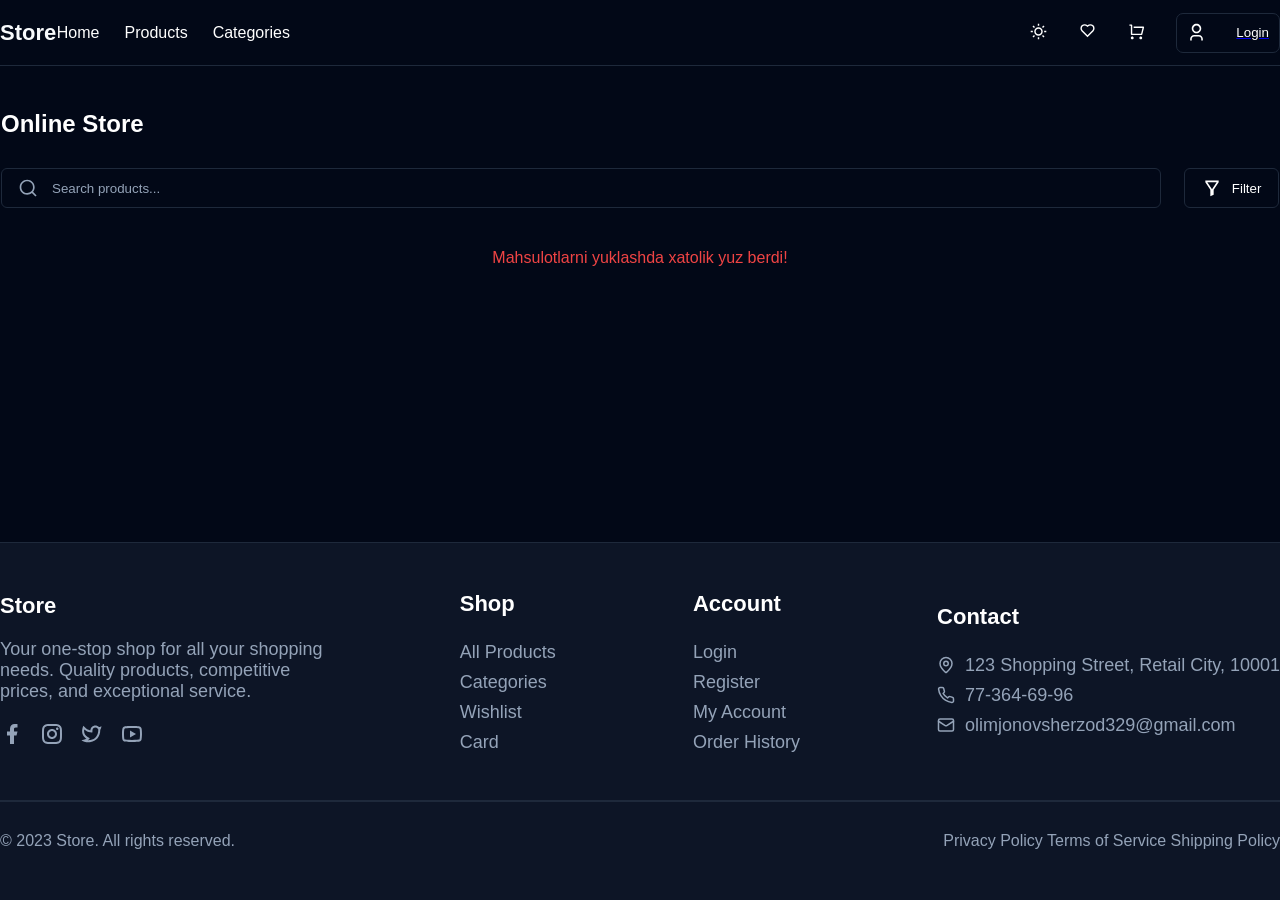
<file: index.html>
<!DOCTYPE html>
<html lang="en">

<head>
    <meta charset="UTF-8">
    <meta name="viewport" content="width=device-width, initial-scale=1.0">
    <title>Ecommerce Store</title>
    <link rel="stylesheet" href="./css/style.css">
</head>

<body>
    <nav class="navbar container ">
        <div class="nav container">
            <div class="left-nav">
                <a href="./index.html" class="nav-logo">Store</a>

                <ul class="nav-menu">
                    <li class="nav-item"><a href="./index.html" class="nav-link">Home</a></li>
                    <li class="nav-item"><a href="./index.html" class="nav-link">Products</a></li>
                    <li class="nav-item"><a href="" class="nav-link">Categories</a></li>
                </ul>
            </div>

            <div class="right-nav">
                <button class="sun-btn"><svg xmlns="http://www.w3.org/2000/svg" width="17" height="17   "
                        viewBox="0 0 24 24" fill="#fff">
                        <path
                            d="M12 18C8.68629 18 6 15.3137 6 12C6 8.68629 8.68629 6 12 6C15.3137 6 18 8.68629 18 12C18 15.3137 15.3137 18 12 18ZM12 16C14.2091 16 16 14.2091 16 12C16 9.79086 14.2091 8 12 8C9.79086 8 8 9.79086 8 12C8 14.2091 9.79086 16 12 16ZM11 1H13V4H11V1ZM11 20H13V23H11V20ZM3.51472 4.92893L4.92893 3.51472L7.05025 5.63604L5.63604 7.05025L3.51472 4.92893ZM16.9497 18.364L18.364 16.9497L20.4853 19.0711L19.0711 20.4853L16.9497 18.364ZM19.0711 3.51472L20.4853 4.92893L18.364 7.05025L16.9497 5.63604L19.0711 3.51472ZM5.63604 16.9497L7.05025 18.364L4.92893 20.4853L3.51472 19.0711L5.63604 16.9497ZM23 11V13H20V11H23ZM4 11V13H1V11H4Z">
                        </path>
                    </svg>
                </button>

                <a href="./pages/likePage.html">

                    <button class="like-btn-nav">
                        <svg  xmlns="http://www.w3.org/2000/svg" width="17"  viewBox="0 0 24 24" fill="#fff">
                            <path
                                d="M12.001 4.52853C14.35 2.42 17.98 2.49 20.2426 4.75736C22.5053 7.02472 22.583 10.637 20.4786 12.993L11.9999 21.485L3.52138 12.993C1.41705 10.637 1.49571 7.01901 3.75736 4.75736C6.02157 2.49315 9.64519 2.41687 12.001 4.52853ZM18.827 6.1701C17.3279 4.66794 14.9076 4.60701 13.337 6.01687L12.0019 7.21524L10.6661 6.01781C9.09098 4.60597 6.67506 4.66808 5.17157 6.17157C3.68183 7.66131 3.60704 10.0473 4.97993 11.6232L11.9999 18.6543L19.0201 11.6232C20.3935 10.0467 20.319 7.66525 18.827 6.1701Z">
                            </path>
                        </svg>
                    </button>

                </a>

                <button class="shopping-btn"><svg xmlns="http://www.w3.org/2000/svg" width="17" 
                        viewBox="0 0 24 24" fill="#fff">
                        <path
                            d="M4.00488 16V4H2.00488V2H5.00488C5.55717 2 6.00488 2.44772 6.00488 3V15H18.4433L20.4433 7H8.00488V5H21.7241C22.2764 5 22.7241 5.44772 22.7241 6C22.7241 6.08176 22.7141 6.16322 22.6942 6.24254L20.1942 16.2425C20.083 16.6877 19.683 17 19.2241 17H5.00488C4.4526 17 4.00488 16.5523 4.00488 16ZM6.00488 23C4.90031 23 4.00488 22.1046 4.00488 21C4.00488 19.8954 4.90031 19 6.00488 19C7.10945 19 8.00488 19.8954 8.00488 21C8.00488 22.1046 7.10945 23 6.00488 23ZM18.0049 23C16.9003 23 16.0049 22.1046 16.0049 21C16.0049 19.8954 16.9003 19 18.0049 19C19.1095 19 20.0049 19.8954 20.0049 21C20.0049 22.1046 19.1095 23 18.0049 23Z">
                        </path>
                    </svg>
                </button>

                <a href="../pages/login.html">
                    <button class="login-btn"><svg xmlns="http://www.w3.org/2000/svg" width="19" viewBox="0 0 24 24"
                            fill="#fff">
                            <path
                                d="M20 22H18V20C18 18.3431 16.6569 17 15 17H9C7.34315 17 6 18.3431 6 20V22H4V20C4 17.2386 6.23858 15 9 15H15C17.7614 15 20 17.2386 20 20V22ZM12 13C8.68629 13 6 10.3137 6 7C6 3.68629 8.68629 1 12 1C15.3137 1 18 3.68629 18 7C18 10.3137 15.3137 13 12 13ZM12 11C14.2091 11 16 9.20914 16 7C16 4.79086 14.2091 3 12 3C9.79086 3 8 4.79086 8 7C8 9.20914 9.79086 11 12 11Z">
                            </path>
                        </svg>
                        <p class="login-p">Login</p>
                    </button>
                </a>

            </div>

        </div>

    </nav>
    <hr class="chiziq">

    <section class="hero-section container">

        <h1>Online Store</h1>

        <div class="search-div">

            <div class="search-box container">
                <input type="text" placeholder="Search products..." />

                <svg xmlns="http://www.w3.org/2000/svg" width="20" height="20" viewBox="0 0 24 24" fill="currentColor">
                    <path
                        d="M18.031 16.6168L22.3137 20.8995L20.8995 22.3137L16.6168 18.031C15.0769 19.263 13.124 20 11 20C6.032 20 2 15.968 2 11C2 6.032 6.032 2 11 2C15.968 2 20 6.032 20 11C20 13.124 19.263 15.0769 18.031 16.6168ZM16.0247 15.8748C17.2475 14.6146 18 12.8956 18 11C18 7.1325 14.8675 4 11 4C7.1325 4 4 7.1325 4 11C4 14.8675 7.1325 18 11 18C12.8956 18 14.6146 17.2475 15.8748 16.0247L16.0247 15.8748Z">
                    </path>
                </svg>
            </div>


            <button class="filter-btn">
                <svg xmlns="http://www.w3.org/2000/svg" viewBox="0 0 24 24" fill="currentColor" height="20">
                    <path d="M14 14V20L10 22V14L4 5V3H20V5L14 14ZM6.4037 5L12 13.3944L17.5963 5H6.4037Z"></path>
                </svg>

                <span>Filter</span>
            </button>

        </div>
        <div class="loading" id="loader"></div>
        <div class="product-card container">

        </div>

    </section>
    <footer class="footer">
        <div class="footer-card container">
            <div class="card1">
                <strong class="st">Store</strong>
                <p>Your one-stop shop for all your shopping <br> needs. Quality products, competitive <br> prices, and
                    exceptional
                    service.</p>
                <div class="insta">
                    <a href="https://www.facebook.com/?locale=ru_RU" target="_blank">
                        <svg xmlns="http://www.w3.org/2000/svg" width="24px" viewBox="0 0 24 24" fill="#94A3B8">
                            <path
                                d="M14 13.5H16.5L17.5 9.5H14V7.5C14 6.47062 14 5.5 16 5.5H17.5V2.1401C17.1743 2.09685 15.943 2 14.6429 2C11.9284 2 10 3.65686 10 6.69971V9.5H7V13.5H10V22H14V13.5Z">
                            </path>
                        </svg>
                    </a>
                    <a href="https://www.instagram.com/" target="_blank">
                        <svg xmlns="http://www.w3.org/2000/svg" viewBox="0 0 24 24" width="24px" fill="#94A3B8">
                            <path
                                d="M12.001 9C10.3436 9 9.00098 10.3431 9.00098 12C9.00098 13.6573 10.3441 15 12.001 15C13.6583 15 15.001 13.6569 15.001 12C15.001 10.3427 13.6579 9 12.001 9ZM12.001 7C14.7614 7 17.001 9.2371 17.001 12C17.001 14.7605 14.7639 17 12.001 17C9.24051 17 7.00098 14.7629 7.00098 12C7.00098 9.23953 9.23808 7 12.001 7ZM18.501 6.74915C18.501 7.43926 17.9402 7.99917 17.251 7.99917C16.5609 7.99917 16.001 7.4384 16.001 6.74915C16.001 6.0599 16.5617 5.5 17.251 5.5C17.9393 5.49913 18.501 6.0599 18.501 6.74915ZM12.001 4C9.5265 4 9.12318 4.00655 7.97227 4.0578C7.18815 4.09461 6.66253 4.20007 6.17416 4.38967C5.74016 4.55799 5.42709 4.75898 5.09352 5.09255C4.75867 5.4274 4.55804 5.73963 4.3904 6.17383C4.20036 6.66332 4.09493 7.18811 4.05878 7.97115C4.00703 9.0752 4.00098 9.46105 4.00098 12C4.00098 14.4745 4.00753 14.8778 4.05877 16.0286C4.0956 16.8124 4.2012 17.3388 4.39034 17.826C4.5591 18.2606 4.7605 18.5744 5.09246 18.9064C5.42863 19.2421 5.74179 19.4434 6.17187 19.6094C6.66619 19.8005 7.19148 19.9061 7.97212 19.9422C9.07618 19.9939 9.46203 20 12.001 20C14.4755 20 14.8788 19.9934 16.0296 19.9422C16.8117 19.9055 17.3385 19.7996 17.827 19.6106C18.2604 19.4423 18.5752 19.2402 18.9074 18.9085C19.2436 18.5718 19.4445 18.2594 19.6107 17.8283C19.8013 17.3358 19.9071 16.8098 19.9432 16.0289C19.9949 14.9248 20.001 14.5389 20.001 12C20.001 9.52552 19.9944 9.12221 19.9432 7.97137C19.9064 7.18906 19.8005 6.66149 19.6113 6.17318C19.4434 5.74038 19.2417 5.42635 18.9084 5.09255C18.573 4.75715 18.2616 4.55693 17.8271 4.38942C17.338 4.19954 16.8124 4.09396 16.0298 4.05781C14.9258 4.00605 14.5399 4 12.001 4ZM12.001 2C14.7176 2 15.0568 2.01 16.1235 2.06C17.1876 2.10917 17.9135 2.2775 18.551 2.525C19.2101 2.77917 19.7668 3.1225 20.3226 3.67833C20.8776 4.23417 21.221 4.7925 21.476 5.45C21.7226 6.08667 21.891 6.81333 21.941 7.8775C21.9885 8.94417 22.001 9.28333 22.001 12C22.001 14.7167 21.991 15.0558 21.941 16.1225C21.8918 17.1867 21.7226 17.9125 21.476 18.55C21.2218 19.2092 20.8776 19.7658 20.3226 20.3217C19.7668 20.8767 19.2076 21.22 18.551 21.475C17.9135 21.7217 17.1876 21.89 16.1235 21.94C15.0568 21.9875 14.7176 22 12.001 22C9.28431 22 8.94514 21.99 7.87848 21.94C6.81431 21.8908 6.08931 21.7217 5.45098 21.475C4.79264 21.2208 4.23514 20.8767 3.67931 20.3217C3.12348 19.7658 2.78098 19.2067 2.52598 18.55C2.27848 17.9125 2.11098 17.1867 2.06098 16.1225C2.01348 15.0558 2.00098 14.7167 2.00098 12C2.00098 9.28333 2.01098 8.94417 2.06098 7.8775C2.11014 6.8125 2.27848 6.0875 2.52598 5.45C2.78014 4.79167 3.12348 4.23417 3.67931 3.67833C4.23514 3.1225 4.79348 2.78 5.45098 2.525C6.08848 2.2775 6.81348 2.11 7.87848 2.06C8.94514 2.0125 9.28431 2 12.001 2Z">
                            </path>
                        </svg>
                    </a>
                    <a href="https://x.com/?lang=ru" target="_blank">
                        <svg xmlns="http://www.w3.org/2000/svg" viewBox="0 0 24 24" width="24px" fill="#94A3B8">
                            <path
                                d="M15.3499 5.55005C13.7681 5.55005 12.4786 6.81809 12.4504 8.39658L12.4223 9.97162C12.4164 10.3029 12.143 10.5667 11.8117 10.5608C11.7881 10.5604 11.7646 10.5586 11.7413 10.5554L10.1805 10.3426C8.12699 10.0625 6.15883 9.11736 4.27072 7.54411C3.67275 10.8538 4.84 13.1472 7.65342 14.916L9.40041 16.0142C9.68095 16.1906 9.7654 16.561 9.58903 16.8415C9.54861 16.9058 9.49636 16.9619 9.43504 17.0067L7.84338 18.1696C8.78973 18.229 9.68938 18.1875 10.435 18.0387C15.1526 17.0973 18.2897 13.547 18.2897 7.69109C18.2897 7.213 17.2774 5.55005 15.3499 5.55005ZM10.4507 8.3609C10.4983 5.69584 12.6735 3.55005 15.3499 3.55005C16.7132 3.55005 17.9465 4.10683 18.8348 5.0054C19.5462 5.00005 20.1514 5.17991 21.5035 4.35967C21.1693 6.00005 21.0034 6.71201 20.2897 7.69109C20.2897 15.3326 15.5926 19.0489 10.8264 20C7.5587 20.6522 2.80646 19.5815 1.44531 18.1587C2.13874 18.1054 4.95928 17.802 6.58895 16.6092C5.20994 15.6987 -0.278631 12.4681 3.32772 3.78642C5.02119 5.76307 6.73797 7.10855 8.47807 7.82286C9.63548 8.29798 9.91978 8.2885 10.4507 8.3609Z">
                            </path>
                        </svg>
                    </a>

                    <a href="https://www.youtube.com/" target="_blank">
                        <svg xmlns="http://www.w3.org/2000/svg" viewBox="0 0 24 24" width="24px" fill="#94A3B8">
                            <path
                                d="M19.6069 6.99482C19.5307 6.69695 19.3152 6.47221 19.0684 6.40288C18.6299 6.28062 16.501 6 12.001 6C7.50098 6 5.37252 6.28073 4.93225 6.40323C4.68776 6.47123 4.4723 6.69593 4.3951 6.99482C4.2863 7.41923 4.00098 9.19595 4.00098 12C4.00098 14.804 4.2863 16.5808 4.3954 17.0064C4.47126 17.3031 4.68676 17.5278 4.93251 17.5968C5.37252 17.7193 7.50098 18 12.001 18C16.501 18 18.6299 17.7194 19.0697 17.5968C19.3142 17.5288 19.5297 17.3041 19.6069 17.0052C19.7157 16.5808 20.001 14.8 20.001 12C20.001 9.2 19.7157 7.41923 19.6069 6.99482ZM21.5442 6.49818C22.001 8.28 22.001 12 22.001 12C22.001 12 22.001 15.72 21.5442 17.5018C21.2897 18.4873 20.547 19.2618 19.6056 19.5236C17.8971 20 12.001 20 12.001 20C12.001 20 6.10837 20 4.39637 19.5236C3.45146 19.2582 2.70879 18.4836 2.45774 17.5018C2.00098 15.72 2.00098 12 2.00098 12C2.00098 12 2.00098 8.28 2.45774 6.49818C2.71227 5.51273 3.45495 4.73818 4.39637 4.47636C6.10837 4 12.001 4 12.001 4C12.001 4 17.8971 4 19.6056 4.47636C20.5505 4.74182 21.2932 5.51636 21.5442 6.49818ZM10.001 15.5V8.5L16.001 12L10.001 15.5Z">
                            </path>
                        </svg>
                    </a>
                </div>

            </div>
            <div class="card2">
                <strong class="st">Shop</strong>
                <p class="p">All Products</p>
                <p>Categories</p>
                <p>Wishlist</p>
                <p>Card</p>

            </div>
            <div class="card3">
                <strong class="st">Account</strong>
                <p class="p">Login</p>
                <p>Register</p>
                <p>My Account</p>
                <p>Order History</p>
            </div>
            <div class="card4">
                <strong class="st">Contact</strong>
                <p class="p"><svg xmlns="http://www.w3.org/2000/svg" width="18" height="18" viewBox="0 0 24 24"
                        fill="none" stroke="currentColor" stroke-width="2" stroke-linecap="round"
                        stroke-linejoin="round" class="lucide lucide-map-pin text-muted-foreground mt-0.5">
                        <path
                            d="M20 10c0 4.993-5.539 10.193-7.399 11.799a1 1 0 0 1-1.202 0C9.539 20.193 4 14.993 4 10a8 8 0 0 1 16 0">
                        </path>
                        <circle cx="12" cy="10" r="3"></circle>
                    </svg> 123 Shopping Street, Retail City, 10001</p>
                <p><svg xmlns="http://www.w3.org/2000/svg" width="18" height="18" viewBox="0 0 24 24" fill="none"
                        stroke="currentColor" stroke-width="2" stroke-linecap="round" stroke-linejoin="round"
                        class="lucide lucide-phone text-muted-foreground">
                        <path
                            d="M22 16.92v3a2 2 0 0 1-2.18 2 19.79 19.79 0 0 1-8.63-3.07 19.5 19.5 0 0 1-6-6 19.79 19.79 0 0 1-3.07-8.67A2 2 0 0 1 4.11 2h3a2 2 0 0 1 2 1.72 12.84 12.84 0 0 0 .7 2.81 2 2 0 0 1-.45 2.11L8.09 9.91a16 16 0 0 0 6 6l1.27-1.27a2 2 0 0 1 2.11-.45 12.84 12.84 0 0 0 2.81.7A2 2 0 0 1 22 16.92z">
                        </path>
                    </svg> 77-364-69-96</p>
                <p><svg xmlns="http://www.w3.org/2000/svg" width="18" height="18" viewBox="0 0 24 24" fill="none"
                        stroke="currentColor" stroke-width="2" stroke-linecap="round" stroke-linejoin="round"
                        class="lucide lucide-mail text-muted-foreground">
                        <rect width="20" height="16" x="2" y="4" rx="2"></rect>
                        <path d="m22 7-8.97 5.7a1.94 1.94 0 0 1-2.06 0L2 7"></path>
                    </svg>olimjonovsherzod329@gmail.com</p>
            </div>
        </div>
        <hr class="hr container">
        <div class="bottom container">
            <p>© 2023 Store. All rights reserved.</p>
            <p>Privacy Policy Terms of Service Shipping Policy</p>
        </div>
    </footer>




    <script type="module" src="./js/script.js"></script>


</body>

</html>
</file>
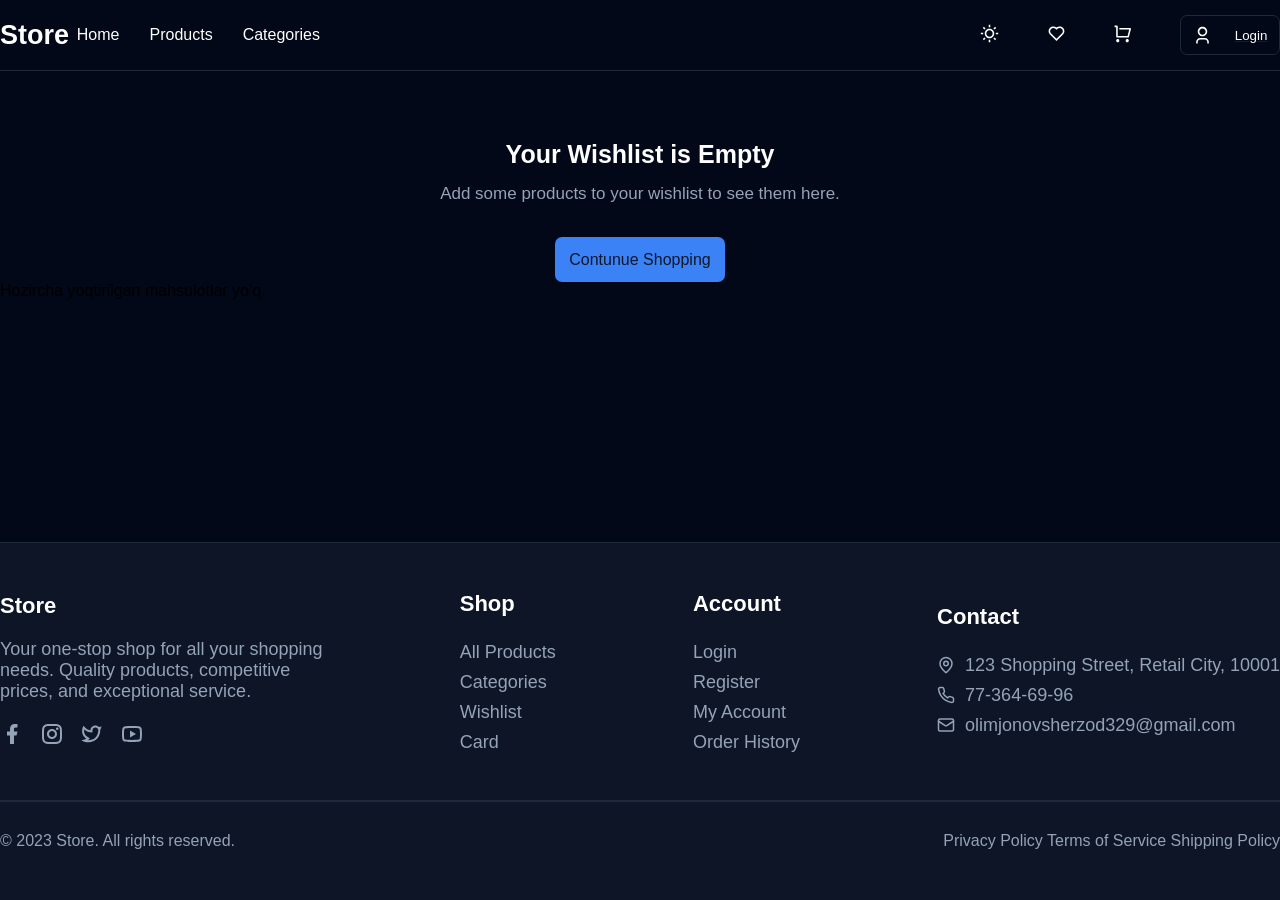
<file: pages/likePage.html>
<!DOCTYPE html>
<html lang="en">

<head>
    <meta charset="UTF-8">
    <meta name="viewport" content="width=device-width, initial-scale=1.0">
    <title>Document</title>
    <link rel="stylesheet" href="../css/like.css">
</head>

<body>

    <nav class="navbar container ">
        <div class="nav container">
            <div class="left-nav">
                <a href="../index.html" class="nav-logo">Store</a>

                <ul class="nav-menu">
                    <li class="nav-item"><a href="../index.html" class="nav-link">Home</a></li>
                    <li class="nav-item"><a href="../index.html" class="nav-link">Products</a></li>
                    <li class="nav-item"><a href="" class="nav-link">Categories</a></li>
                </ul>
            </div>

            <div class="right-nav">
                <button class="sun-btn"><svg xmlns="http://www.w3.org/2000/svg" width="19" height="19"
                        viewBox="0 0 24 24" fill="#fff">
                        <path
                            d="M12 18C8.68629 18 6 15.3137 6 12C6 8.68629 8.68629 6 12 6C15.3137 6 18 8.68629 18 12C18 15.3137 15.3137 18 12 18ZM12 16C14.2091 16 16 14.2091 16 12C16 9.79086 14.2091 8 12 8C9.79086 8 8 9.79086 8 12C8 14.2091 9.79086 16 12 16ZM11 1H13V4H11V1ZM11 20H13V23H11V20ZM3.51472 4.92893L4.92893 3.51472L7.05025 5.63604L5.63604 7.05025L3.51472 4.92893ZM16.9497 18.364L18.364 16.9497L20.4853 19.0711L19.0711 20.4853L16.9497 18.364ZM19.0711 3.51472L20.4853 4.92893L18.364 7.05025L16.9497 5.63604L19.0711 3.51472ZM5.63604 16.9497L7.05025 18.364L4.92893 20.4853L3.51472 19.0711L5.63604 16.9497ZM23 11V13H20V11H23ZM4 11V13H1V11H4Z">
                        </path>
                    </svg>
                </button>

                <button class="like-btn">
                    <svg xmlns="http://www.w3.org/2000/svg" width="19" height="19" viewBox="0 0 24 24" fill="#fff">
                        <path
                            d="M12.001 4.52853C14.35 2.42 17.98 2.49 20.2426 4.75736C22.5053 7.02472 22.583 10.637 20.4786 12.993L11.9999 21.485L3.52138 12.993C1.41705 10.637 1.49571 7.01901 3.75736 4.75736C6.02157 2.49315 9.64519 2.41687 12.001 4.52853ZM18.827 6.1701C17.3279 4.66794 14.9076 4.60701 13.337 6.01687L12.0019 7.21524L10.6661 6.01781C9.09098 4.60597 6.67506 4.66808 5.17157 6.17157C3.68183 7.66131 3.60704 10.0473 4.97993 11.6232L11.9999 18.6543L19.0201 11.6232C20.3935 10.0467 20.319 7.66525 18.827 6.1701Z">
                        </path>
                    </svg>
                </button>

                <button class="shopping-btn"><svg xmlns="http://www.w3.org/2000/svg" width="19" height="19"
                        viewBox="0 0 24 24" fill="#fff">
                        <path
                            d="M4.00488 16V4H2.00488V2H5.00488C5.55717 2 6.00488 2.44772 6.00488 3V15H18.4433L20.4433 7H8.00488V5H21.7241C22.2764 5 22.7241 5.44772 22.7241 6C22.7241 6.08176 22.7141 6.16322 22.6942 6.24254L20.1942 16.2425C20.083 16.6877 19.683 17 19.2241 17H5.00488C4.4526 17 4.00488 16.5523 4.00488 16ZM6.00488 23C4.90031 23 4.00488 22.1046 4.00488 21C4.00488 19.8954 4.90031 19 6.00488 19C7.10945 19 8.00488 19.8954 8.00488 21C8.00488 22.1046 7.10945 23 6.00488 23ZM18.0049 23C16.9003 23 16.0049 22.1046 16.0049 21C16.0049 19.8954 16.9003 19 18.0049 19C19.1095 19 20.0049 19.8954 20.0049 21C20.0049 22.1046 19.1095 23 18.0049 23Z">
                        </path>
                    </svg>
                </button>

                <a href="../pages/login.html">
                    <button class="login-btn"><svg xmlns="http://www.w3.org/2000/svg" width="19" viewBox="0 0 24 24"
                            fill="#fff">
                            <path
                                d="M20 22H18V20C18 18.3431 16.6569 17 15 17H9C7.34315 17 6 18.3431 6 20V22H4V20C4 17.2386 6.23858 15 9 15H15C17.7614 15 20 17.2386 20 20V22ZM12 13C8.68629 13 6 10.3137 6 7C6 3.68629 8.68629 1 12 1C15.3137 1 18 3.68629 18 7C18 10.3137 15.3137 13 12 13ZM12 11C14.2091 11 16 9.20914 16 7C16 4.79086 14.2091 3 12 3C9.79086 3 8 4.79086 8 7C8 9.20914 9.79086 11 12 11Z">
                            </path>
                        </svg>
                        <p class="login-p">Login</p>
                    </button>
                </a>

            </div>

        </div>

    </nav>
    <hr class="chiziq">

    <div class="cart">
        <h1>Your Wishlist is Empty</h1>
        <p>Add some products to your wishlist to see them here.</p>
        <a href="../index.html">
            <button>Contunue Shopping</button>
        </a>
    </div>

    <div class="product-card container"></div>



    <footer class="footer">
        <div class="footer-card container">
            <div class="card1">
                <strong class="st">Store</strong>
                <p>Your one-stop shop for all your shopping <br> needs. Quality products, competitive <br> prices, and
                    exceptional
                    service.</p>
                <div class="insta">
                    <a href="https://www.facebook.com/?locale=ru_RU" target="_blank">
                        <svg xmlns="http://www.w3.org/2000/svg" width="24px" viewBox="0 0 24 24" fill="#94A3B8">
                            <path
                                d="M14 13.5H16.5L17.5 9.5H14V7.5C14 6.47062 14 5.5 16 5.5H17.5V2.1401C17.1743 2.09685 15.943 2 14.6429 2C11.9284 2 10 3.65686 10 6.69971V9.5H7V13.5H10V22H14V13.5Z">
                            </path>
                        </svg>
                    </a>
                    <a href="https://www.instagram.com/" target="_blank">
                        <svg xmlns="http://www.w3.org/2000/svg" viewBox="0 0 24 24" width="24px" fill="#94A3B8">
                            <path
                                d="M12.001 9C10.3436 9 9.00098 10.3431 9.00098 12C9.00098 13.6573 10.3441 15 12.001 15C13.6583 15 15.001 13.6569 15.001 12C15.001 10.3427 13.6579 9 12.001 9ZM12.001 7C14.7614 7 17.001 9.2371 17.001 12C17.001 14.7605 14.7639 17 12.001 17C9.24051 17 7.00098 14.7629 7.00098 12C7.00098 9.23953 9.23808 7 12.001 7ZM18.501 6.74915C18.501 7.43926 17.9402 7.99917 17.251 7.99917C16.5609 7.99917 16.001 7.4384 16.001 6.74915C16.001 6.0599 16.5617 5.5 17.251 5.5C17.9393 5.49913 18.501 6.0599 18.501 6.74915ZM12.001 4C9.5265 4 9.12318 4.00655 7.97227 4.0578C7.18815 4.09461 6.66253 4.20007 6.17416 4.38967C5.74016 4.55799 5.42709 4.75898 5.09352 5.09255C4.75867 5.4274 4.55804 5.73963 4.3904 6.17383C4.20036 6.66332 4.09493 7.18811 4.05878 7.97115C4.00703 9.0752 4.00098 9.46105 4.00098 12C4.00098 14.4745 4.00753 14.8778 4.05877 16.0286C4.0956 16.8124 4.2012 17.3388 4.39034 17.826C4.5591 18.2606 4.7605 18.5744 5.09246 18.9064C5.42863 19.2421 5.74179 19.4434 6.17187 19.6094C6.66619 19.8005 7.19148 19.9061 7.97212 19.9422C9.07618 19.9939 9.46203 20 12.001 20C14.4755 20 14.8788 19.9934 16.0296 19.9422C16.8117 19.9055 17.3385 19.7996 17.827 19.6106C18.2604 19.4423 18.5752 19.2402 18.9074 18.9085C19.2436 18.5718 19.4445 18.2594 19.6107 17.8283C19.8013 17.3358 19.9071 16.8098 19.9432 16.0289C19.9949 14.9248 20.001 14.5389 20.001 12C20.001 9.52552 19.9944 9.12221 19.9432 7.97137C19.9064 7.18906 19.8005 6.66149 19.6113 6.17318C19.4434 5.74038 19.2417 5.42635 18.9084 5.09255C18.573 4.75715 18.2616 4.55693 17.8271 4.38942C17.338 4.19954 16.8124 4.09396 16.0298 4.05781C14.9258 4.00605 14.5399 4 12.001 4ZM12.001 2C14.7176 2 15.0568 2.01 16.1235 2.06C17.1876 2.10917 17.9135 2.2775 18.551 2.525C19.2101 2.77917 19.7668 3.1225 20.3226 3.67833C20.8776 4.23417 21.221 4.7925 21.476 5.45C21.7226 6.08667 21.891 6.81333 21.941 7.8775C21.9885 8.94417 22.001 9.28333 22.001 12C22.001 14.7167 21.991 15.0558 21.941 16.1225C21.8918 17.1867 21.7226 17.9125 21.476 18.55C21.2218 19.2092 20.8776 19.7658 20.3226 20.3217C19.7668 20.8767 19.2076 21.22 18.551 21.475C17.9135 21.7217 17.1876 21.89 16.1235 21.94C15.0568 21.9875 14.7176 22 12.001 22C9.28431 22 8.94514 21.99 7.87848 21.94C6.81431 21.8908 6.08931 21.7217 5.45098 21.475C4.79264 21.2208 4.23514 20.8767 3.67931 20.3217C3.12348 19.7658 2.78098 19.2067 2.52598 18.55C2.27848 17.9125 2.11098 17.1867 2.06098 16.1225C2.01348 15.0558 2.00098 14.7167 2.00098 12C2.00098 9.28333 2.01098 8.94417 2.06098 7.8775C2.11014 6.8125 2.27848 6.0875 2.52598 5.45C2.78014 4.79167 3.12348 4.23417 3.67931 3.67833C4.23514 3.1225 4.79348 2.78 5.45098 2.525C6.08848 2.2775 6.81348 2.11 7.87848 2.06C8.94514 2.0125 9.28431 2 12.001 2Z">
                            </path>
                        </svg>
                    </a>
                    <a href="https://x.com/?lang=ru" target="_blank">
                        <svg xmlns="http://www.w3.org/2000/svg" viewBox="0 0 24 24" width="24px" fill="#94A3B8">
                            <path
                                d="M15.3499 5.55005C13.7681 5.55005 12.4786 6.81809 12.4504 8.39658L12.4223 9.97162C12.4164 10.3029 12.143 10.5667 11.8117 10.5608C11.7881 10.5604 11.7646 10.5586 11.7413 10.5554L10.1805 10.3426C8.12699 10.0625 6.15883 9.11736 4.27072 7.54411C3.67275 10.8538 4.84 13.1472 7.65342 14.916L9.40041 16.0142C9.68095 16.1906 9.7654 16.561 9.58903 16.8415C9.54861 16.9058 9.49636 16.9619 9.43504 17.0067L7.84338 18.1696C8.78973 18.229 9.68938 18.1875 10.435 18.0387C15.1526 17.0973 18.2897 13.547 18.2897 7.69109C18.2897 7.213 17.2774 5.55005 15.3499 5.55005ZM10.4507 8.3609C10.4983 5.69584 12.6735 3.55005 15.3499 3.55005C16.7132 3.55005 17.9465 4.10683 18.8348 5.0054C19.5462 5.00005 20.1514 5.17991 21.5035 4.35967C21.1693 6.00005 21.0034 6.71201 20.2897 7.69109C20.2897 15.3326 15.5926 19.0489 10.8264 20C7.5587 20.6522 2.80646 19.5815 1.44531 18.1587C2.13874 18.1054 4.95928 17.802 6.58895 16.6092C5.20994 15.6987 -0.278631 12.4681 3.32772 3.78642C5.02119 5.76307 6.73797 7.10855 8.47807 7.82286C9.63548 8.29798 9.91978 8.2885 10.4507 8.3609Z">
                            </path>
                        </svg>
                    </a>

                    <a href="https://www.youtube.com/" target="_blank">
                        <svg xmlns="http://www.w3.org/2000/svg" viewBox="0 0 24 24" width="24px" fill="#94A3B8">
                            <path
                                d="M19.6069 6.99482C19.5307 6.69695 19.3152 6.47221 19.0684 6.40288C18.6299 6.28062 16.501 6 12.001 6C7.50098 6 5.37252 6.28073 4.93225 6.40323C4.68776 6.47123 4.4723 6.69593 4.3951 6.99482C4.2863 7.41923 4.00098 9.19595 4.00098 12C4.00098 14.804 4.2863 16.5808 4.3954 17.0064C4.47126 17.3031 4.68676 17.5278 4.93251 17.5968C5.37252 17.7193 7.50098 18 12.001 18C16.501 18 18.6299 17.7194 19.0697 17.5968C19.3142 17.5288 19.5297 17.3041 19.6069 17.0052C19.7157 16.5808 20.001 14.8 20.001 12C20.001 9.2 19.7157 7.41923 19.6069 6.99482ZM21.5442 6.49818C22.001 8.28 22.001 12 22.001 12C22.001 12 22.001 15.72 21.5442 17.5018C21.2897 18.4873 20.547 19.2618 19.6056 19.5236C17.8971 20 12.001 20 12.001 20C12.001 20 6.10837 20 4.39637 19.5236C3.45146 19.2582 2.70879 18.4836 2.45774 17.5018C2.00098 15.72 2.00098 12 2.00098 12C2.00098 12 2.00098 8.28 2.45774 6.49818C2.71227 5.51273 3.45495 4.73818 4.39637 4.47636C6.10837 4 12.001 4 12.001 4C12.001 4 17.8971 4 19.6056 4.47636C20.5505 4.74182 21.2932 5.51636 21.5442 6.49818ZM10.001 15.5V8.5L16.001 12L10.001 15.5Z">
                            </path>
                        </svg>
                    </a>
                </div>

            </div>
            <div class="card2">
                <strong class="st">Shop</strong>
                <p class="p">All Products</p>
                <p>Categories</p>
                <p>Wishlist</p>
                <p>Card</p>

            </div>
            <div class="card3">
                <strong class="st">Account</strong>
                <p class="p">Login</p>
                <p>Register</p>
                <p>My Account</p>
                <p>Order History</p>
            </div>
            <div class="card4">
                <strong class="st">Contact</strong>
                <p class="p"><svg xmlns="http://www.w3.org/2000/svg" width="18" height="18" viewBox="0 0 24 24"
                        fill="none" stroke="currentColor" stroke-width="2" stroke-linecap="round"
                        stroke-linejoin="round" class="lucide lucide-map-pin text-muted-foreground mt-0.5">
                        <path
                            d="M20 10c0 4.993-5.539 10.193-7.399 11.799a1 1 0 0 1-1.202 0C9.539 20.193 4 14.993 4 10a8 8 0 0 1 16 0">
                        </path>
                        <circle cx="12" cy="10" r="3"></circle>
                    </svg> 123 Shopping Street, Retail City, 10001</p>
                <p><svg xmlns="http://www.w3.org/2000/svg" width="18" height="18" viewBox="0 0 24 24" fill="none"
                        stroke="currentColor" stroke-width="2" stroke-linecap="round" stroke-linejoin="round"
                        class="lucide lucide-phone text-muted-foreground">
                        <path
                            d="M22 16.92v3a2 2 0 0 1-2.18 2 19.79 19.79 0 0 1-8.63-3.07 19.5 19.5 0 0 1-6-6 19.79 19.79 0 0 1-3.07-8.67A2 2 0 0 1 4.11 2h3a2 2 0 0 1 2 1.72 12.84 12.84 0 0 0 .7 2.81 2 2 0 0 1-.45 2.11L8.09 9.91a16 16 0 0 0 6 6l1.27-1.27a2 2 0 0 1 2.11-.45 12.84 12.84 0 0 0 2.81.7A2 2 0 0 1 22 16.92z">
                        </path>
                    </svg> 77-364-69-96</p>
                <p><svg xmlns="http://www.w3.org/2000/svg" width="18" height="18" viewBox="0 0 24 24" fill="none"
                        stroke="currentColor" stroke-width="2" stroke-linecap="round" stroke-linejoin="round"
                        class="lucide lucide-mail text-muted-foreground">
                        <rect width="20" height="16" x="2" y="4" rx="2"></rect>
                        <path d="m22 7-8.97 5.7a1.94 1.94 0 0 1-2.06 0L2 7"></path>
                    </svg>olimjonovsherzod329@gmail.com</p>
            </div>
        </div>
        <hr class="hr container">
        <div class="bottom container">
            <p>© 2023 Store. All rights reserved.</p>
            <p>Privacy Policy Terms of Service Shipping Policy</p>
        </div>
    </footer>

    
    <script type="module" src="../js/likePage.js"></script>
</body>

</html>
</file>
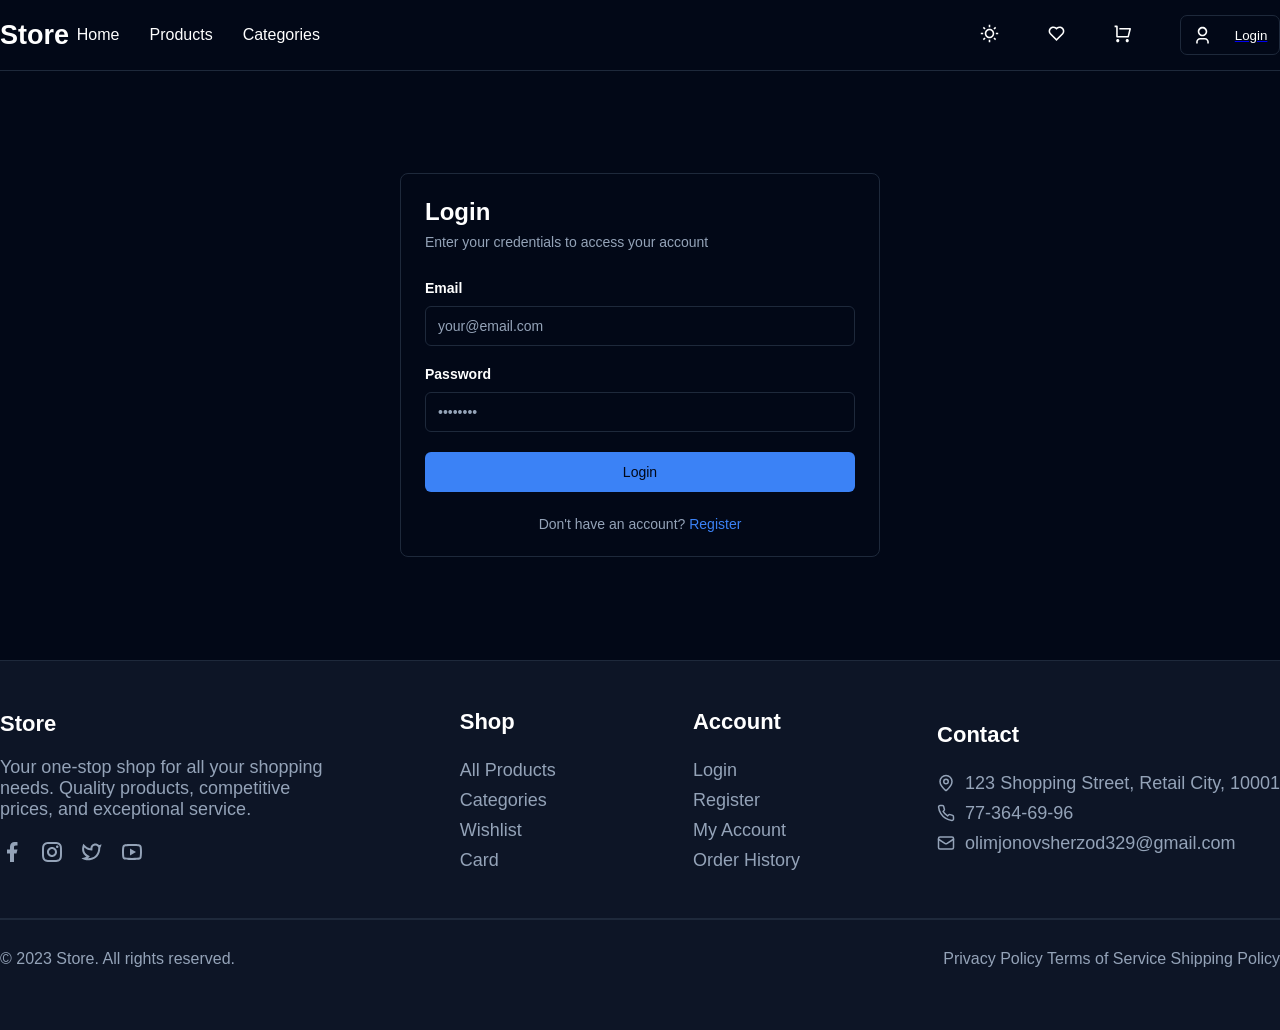
<file: pages/login.html>
<!DOCTYPE html>
<html lang="en">

<head>
    <meta charset="UTF-8">
    <meta name="viewport" content="width=device-width, initial-scale=1.0">
    <title>Document</title>
    <link rel="stylesheet" href="../css/login.css">
</head>

<body>

    <nav class="navbar container">
        <div class="nav container">
            <div class="left-nav">
                <a href="../index.html" class="nav-logo">Store</a>

                <ul class="nav-menu">
                    <li class="nav-item"><a href="../index.html" class="nav-link">Home</a></li>
                    <li class="nav-item"><a href="../index.html" class="nav-link">Products</a></li>
                    <li class="nav-item"><a href="" class="nav-link">Categories</a></li>
                </ul>
            </div>

            <div class="right-nav">
                <button class="sun-btn"><svg xmlns="http://www.w3.org/2000/svg" width="19" height="19"
                        viewBox="0 0 24 24" fill="#fff">
                        <path
                            d="M12 18C8.68629 18 6 15.3137 6 12C6 8.68629 8.68629 6 12 6C15.3137 6 18 8.68629 18 12C18 15.3137 15.3137 18 12 18ZM12 16C14.2091 16 16 14.2091 16 12C16 9.79086 14.2091 8 12 8C9.79086 8 8 9.79086 8 12C8 14.2091 9.79086 16 12 16ZM11 1H13V4H11V1ZM11 20H13V23H11V20ZM3.51472 4.92893L4.92893 3.51472L7.05025 5.63604L5.63604 7.05025L3.51472 4.92893ZM16.9497 18.364L18.364 16.9497L20.4853 19.0711L19.0711 20.4853L16.9497 18.364ZM19.0711 3.51472L20.4853 4.92893L18.364 7.05025L16.9497 5.63604L19.0711 3.51472ZM5.63604 16.9497L7.05025 18.364L4.92893 20.4853L3.51472 19.0711L5.63604 16.9497ZM23 11V13H20V11H23ZM4 11V13H1V11H4Z">
                        </path>
                    </svg>
                </button>

                <button class="like-btn"><svg xmlns="http://www.w3.org/2000/svg" width="19" height="19"
                        viewBox="0 0 24 24" fill="#fff">
                        <path
                            d="M12.001 4.52853C14.35 2.42 17.98 2.49 20.2426 4.75736C22.5053 7.02472 22.583 10.637 20.4786 12.993L11.9999 21.485L3.52138 12.993C1.41705 10.637 1.49571 7.01901 3.75736 4.75736C6.02157 2.49315 9.64519 2.41687 12.001 4.52853ZM18.827 6.1701C17.3279 4.66794 14.9076 4.60701 13.337 6.01687L12.0019 7.21524L10.6661 6.01781C9.09098 4.60597 6.67506 4.66808 5.17157 6.17157C3.68183 7.66131 3.60704 10.0473 4.97993 11.6232L11.9999 18.6543L19.0201 11.6232C20.3935 10.0467 20.319 7.66525 18.827 6.1701Z">
                        </path>
                    </svg>
                </button>

                <button class="shopping-btn"><svg xmlns="http://www.w3.org/2000/svg" width="19" height="19"
                        viewBox="0 0 24 24" fill="#fff">
                        <path
                            d="M4.00488 16V4H2.00488V2H5.00488C5.55717 2 6.00488 2.44772 6.00488 3V15H18.4433L20.4433 7H8.00488V5H21.7241C22.2764 5 22.7241 5.44772 22.7241 6C22.7241 6.08176 22.7141 6.16322 22.6942 6.24254L20.1942 16.2425C20.083 16.6877 19.683 17 19.2241 17H5.00488C4.4526 17 4.00488 16.5523 4.00488 16ZM6.00488 23C4.90031 23 4.00488 22.1046 4.00488 21C4.00488 19.8954 4.90031 19 6.00488 19C7.10945 19 8.00488 19.8954 8.00488 21C8.00488 22.1046 7.10945 23 6.00488 23ZM18.0049 23C16.9003 23 16.0049 22.1046 16.0049 21C16.0049 19.8954 16.9003 19 18.0049 19C19.1095 19 20.0049 19.8954 20.0049 21C20.0049 22.1046 19.1095 23 18.0049 23Z">
                        </path>
                    </svg>
                </button>

                <a href="../pages/login.html">
                    <button class="login-btn"><svg xmlns="http://www.w3.org/2000/svg" width="19" viewBox="0 0 24 24"
                            fill="#fff">
                            <path
                                d="M20 22H18V20C18 18.3431 16.6569 17 15 17H9C7.34315 17 6 18.3431 6 20V22H4V20C4 17.2386 6.23858 15 9 15H15C17.7614 15 20 17.2386 20 20V22ZM12 13C8.68629 13 6 10.3137 6 7C6 3.68629 8.68629 1 12 1C15.3137 1 18 3.68629 18 7C18 10.3137 15.3137 13 12 13ZM12 11C14.2091 11 16 9.20914 16 7C16 4.79086 14.2091 3 12 3C9.79086 3 8 4.79086 8 7C8 9.20914 9.79086 11 12 11Z">
                            </path>
                        </svg>
                        <p class="login-p">Login</p>
                    </button>
                </a>

            </div>

        </div>

    </nav>
    <hr class="chiziq">


    <section class="login-div">
        <div class="login">
            <h1>Login</h1>
            <p>Enter your credentials to access your account</p>

            <form>
                <div class="input-group">
                    <label for="email">Email</label>
                    <input type="email" id="email" placeholder="your@email.com" required>
                </div>

                <div class="input-group">
                    <label for="password">Password</label>
                    <input type="password" id="password" placeholder="••••••••" required>
                </div>

                <button type="submit" class="login-btn">Login</button>

                <p class="register-text">
                    Don't have an account?
                    <a href="register.html">Register</a>
                </p>
            </form>
        </div>
    </section>
    <footer class="footer">
        <div class="footer-card container">
            <div class="card1">
                <strong class="st">Store</strong>
                <p>Your one-stop shop for all your shopping <br> needs. Quality products, competitive <br> prices, and
                    exceptional
                    service.</p>
                <div class="insta">
                    <a href="https://www.facebook.com/?locale=ru_RU" target="_blank">
                        <svg xmlns="http://www.w3.org/2000/svg" width="24px" viewBox="0 0 24 24" fill="#94A3B8">
                            <path
                                d="M14 13.5H16.5L17.5 9.5H14V7.5C14 6.47062 14 5.5 16 5.5H17.5V2.1401C17.1743 2.09685 15.943 2 14.6429 2C11.9284 2 10 3.65686 10 6.69971V9.5H7V13.5H10V22H14V13.5Z">
                            </path>
                        </svg>
                    </a>
                    <a href="https://www.instagram.com/" target="_blank">
                        <svg xmlns="http://www.w3.org/2000/svg" viewBox="0 0 24 24" width="24px" fill="#94A3B8">
                            <path
                                d="M12.001 9C10.3436 9 9.00098 10.3431 9.00098 12C9.00098 13.6573 10.3441 15 12.001 15C13.6583 15 15.001 13.6569 15.001 12C15.001 10.3427 13.6579 9 12.001 9ZM12.001 7C14.7614 7 17.001 9.2371 17.001 12C17.001 14.7605 14.7639 17 12.001 17C9.24051 17 7.00098 14.7629 7.00098 12C7.00098 9.23953 9.23808 7 12.001 7ZM18.501 6.74915C18.501 7.43926 17.9402 7.99917 17.251 7.99917C16.5609 7.99917 16.001 7.4384 16.001 6.74915C16.001 6.0599 16.5617 5.5 17.251 5.5C17.9393 5.49913 18.501 6.0599 18.501 6.74915ZM12.001 4C9.5265 4 9.12318 4.00655 7.97227 4.0578C7.18815 4.09461 6.66253 4.20007 6.17416 4.38967C5.74016 4.55799 5.42709 4.75898 5.09352 5.09255C4.75867 5.4274 4.55804 5.73963 4.3904 6.17383C4.20036 6.66332 4.09493 7.18811 4.05878 7.97115C4.00703 9.0752 4.00098 9.46105 4.00098 12C4.00098 14.4745 4.00753 14.8778 4.05877 16.0286C4.0956 16.8124 4.2012 17.3388 4.39034 17.826C4.5591 18.2606 4.7605 18.5744 5.09246 18.9064C5.42863 19.2421 5.74179 19.4434 6.17187 19.6094C6.66619 19.8005 7.19148 19.9061 7.97212 19.9422C9.07618 19.9939 9.46203 20 12.001 20C14.4755 20 14.8788 19.9934 16.0296 19.9422C16.8117 19.9055 17.3385 19.7996 17.827 19.6106C18.2604 19.4423 18.5752 19.2402 18.9074 18.9085C19.2436 18.5718 19.4445 18.2594 19.6107 17.8283C19.8013 17.3358 19.9071 16.8098 19.9432 16.0289C19.9949 14.9248 20.001 14.5389 20.001 12C20.001 9.52552 19.9944 9.12221 19.9432 7.97137C19.9064 7.18906 19.8005 6.66149 19.6113 6.17318C19.4434 5.74038 19.2417 5.42635 18.9084 5.09255C18.573 4.75715 18.2616 4.55693 17.8271 4.38942C17.338 4.19954 16.8124 4.09396 16.0298 4.05781C14.9258 4.00605 14.5399 4 12.001 4ZM12.001 2C14.7176 2 15.0568 2.01 16.1235 2.06C17.1876 2.10917 17.9135 2.2775 18.551 2.525C19.2101 2.77917 19.7668 3.1225 20.3226 3.67833C20.8776 4.23417 21.221 4.7925 21.476 5.45C21.7226 6.08667 21.891 6.81333 21.941 7.8775C21.9885 8.94417 22.001 9.28333 22.001 12C22.001 14.7167 21.991 15.0558 21.941 16.1225C21.8918 17.1867 21.7226 17.9125 21.476 18.55C21.2218 19.2092 20.8776 19.7658 20.3226 20.3217C19.7668 20.8767 19.2076 21.22 18.551 21.475C17.9135 21.7217 17.1876 21.89 16.1235 21.94C15.0568 21.9875 14.7176 22 12.001 22C9.28431 22 8.94514 21.99 7.87848 21.94C6.81431 21.8908 6.08931 21.7217 5.45098 21.475C4.79264 21.2208 4.23514 20.8767 3.67931 20.3217C3.12348 19.7658 2.78098 19.2067 2.52598 18.55C2.27848 17.9125 2.11098 17.1867 2.06098 16.1225C2.01348 15.0558 2.00098 14.7167 2.00098 12C2.00098 9.28333 2.01098 8.94417 2.06098 7.8775C2.11014 6.8125 2.27848 6.0875 2.52598 5.45C2.78014 4.79167 3.12348 4.23417 3.67931 3.67833C4.23514 3.1225 4.79348 2.78 5.45098 2.525C6.08848 2.2775 6.81348 2.11 7.87848 2.06C8.94514 2.0125 9.28431 2 12.001 2Z">
                            </path>
                        </svg>
                    </a>
                    <a href="https://x.com/?lang=ru" target="_blank">
                        <svg xmlns="http://www.w3.org/2000/svg" viewBox="0 0 24 24" width="24px" fill="#94A3B8">
                            <path
                                d="M15.3499 5.55005C13.7681 5.55005 12.4786 6.81809 12.4504 8.39658L12.4223 9.97162C12.4164 10.3029 12.143 10.5667 11.8117 10.5608C11.7881 10.5604 11.7646 10.5586 11.7413 10.5554L10.1805 10.3426C8.12699 10.0625 6.15883 9.11736 4.27072 7.54411C3.67275 10.8538 4.84 13.1472 7.65342 14.916L9.40041 16.0142C9.68095 16.1906 9.7654 16.561 9.58903 16.8415C9.54861 16.9058 9.49636 16.9619 9.43504 17.0067L7.84338 18.1696C8.78973 18.229 9.68938 18.1875 10.435 18.0387C15.1526 17.0973 18.2897 13.547 18.2897 7.69109C18.2897 7.213 17.2774 5.55005 15.3499 5.55005ZM10.4507 8.3609C10.4983 5.69584 12.6735 3.55005 15.3499 3.55005C16.7132 3.55005 17.9465 4.10683 18.8348 5.0054C19.5462 5.00005 20.1514 5.17991 21.5035 4.35967C21.1693 6.00005 21.0034 6.71201 20.2897 7.69109C20.2897 15.3326 15.5926 19.0489 10.8264 20C7.5587 20.6522 2.80646 19.5815 1.44531 18.1587C2.13874 18.1054 4.95928 17.802 6.58895 16.6092C5.20994 15.6987 -0.278631 12.4681 3.32772 3.78642C5.02119 5.76307 6.73797 7.10855 8.47807 7.82286C9.63548 8.29798 9.91978 8.2885 10.4507 8.3609Z">
                            </path>
                        </svg>
                    </a>

                    <a href="https://www.youtube.com/" target="_blank">
                        <svg xmlns="http://www.w3.org/2000/svg" viewBox="0 0 24 24" width="24px" fill="#94A3B8">
                            <path
                                d="M19.6069 6.99482C19.5307 6.69695 19.3152 6.47221 19.0684 6.40288C18.6299 6.28062 16.501 6 12.001 6C7.50098 6 5.37252 6.28073 4.93225 6.40323C4.68776 6.47123 4.4723 6.69593 4.3951 6.99482C4.2863 7.41923 4.00098 9.19595 4.00098 12C4.00098 14.804 4.2863 16.5808 4.3954 17.0064C4.47126 17.3031 4.68676 17.5278 4.93251 17.5968C5.37252 17.7193 7.50098 18 12.001 18C16.501 18 18.6299 17.7194 19.0697 17.5968C19.3142 17.5288 19.5297 17.3041 19.6069 17.0052C19.7157 16.5808 20.001 14.8 20.001 12C20.001 9.2 19.7157 7.41923 19.6069 6.99482ZM21.5442 6.49818C22.001 8.28 22.001 12 22.001 12C22.001 12 22.001 15.72 21.5442 17.5018C21.2897 18.4873 20.547 19.2618 19.6056 19.5236C17.8971 20 12.001 20 12.001 20C12.001 20 6.10837 20 4.39637 19.5236C3.45146 19.2582 2.70879 18.4836 2.45774 17.5018C2.00098 15.72 2.00098 12 2.00098 12C2.00098 12 2.00098 8.28 2.45774 6.49818C2.71227 5.51273 3.45495 4.73818 4.39637 4.47636C6.10837 4 12.001 4 12.001 4C12.001 4 17.8971 4 19.6056 4.47636C20.5505 4.74182 21.2932 5.51636 21.5442 6.49818ZM10.001 15.5V8.5L16.001 12L10.001 15.5Z">
                            </path>
                        </svg>
                    </a>
                </div>

            </div>
            <div class="card2">
                <strong class="st">Shop</strong>
                <p class="p">All Products</p>
                <p>Categories</p>
                <p>Wishlist</p>
                <p>Card</p>

            </div>
            <div class="card3">
                <strong class="st">Account</strong>
                <p class="p">Login</p>
                <p>Register</p>
                <p>My Account</p>
                <p>Order History</p>
            </div>
            <div class="card4">
                <strong class="st">Contact</strong>
                <p class="p"><svg xmlns="http://www.w3.org/2000/svg" width="18" height="18" viewBox="0 0 24 24"
                        fill="none" stroke="currentColor" stroke-width="2" stroke-linecap="round"
                        stroke-linejoin="round" class="lucide lucide-map-pin text-muted-foreground mt-0.5">
                        <path
                            d="M20 10c0 4.993-5.539 10.193-7.399 11.799a1 1 0 0 1-1.202 0C9.539 20.193 4 14.993 4 10a8 8 0 0 1 16 0">
                        </path>
                        <circle cx="12" cy="10" r="3"></circle>
                    </svg> 123 Shopping Street, Retail City, 10001</p>
                <p><svg xmlns="http://www.w3.org/2000/svg" width="18" height="18" viewBox="0 0 24 24" fill="none"
                        stroke="currentColor" stroke-width="2" stroke-linecap="round" stroke-linejoin="round"
                        class="lucide lucide-phone text-muted-foreground">
                        <path
                            d="M22 16.92v3a2 2 0 0 1-2.18 2 19.79 19.79 0 0 1-8.63-3.07 19.5 19.5 0 0 1-6-6 19.79 19.79 0 0 1-3.07-8.67A2 2 0 0 1 4.11 2h3a2 2 0 0 1 2 1.72 12.84 12.84 0 0 0 .7 2.81 2 2 0 0 1-.45 2.11L8.09 9.91a16 16 0 0 0 6 6l1.27-1.27a2 2 0 0 1 2.11-.45 12.84 12.84 0 0 0 2.81.7A2 2 0 0 1 22 16.92z">
                        </path>
                    </svg> 77-364-69-96</p>
                <p><svg xmlns="http://www.w3.org/2000/svg" width="18" height="18" viewBox="0 0 24 24" fill="none"
                        stroke="currentColor" stroke-width="2" stroke-linecap="round" stroke-linejoin="round"
                        class="lucide lucide-mail text-muted-foreground">
                        <rect width="20" height="16" x="2" y="4" rx="2"></rect>
                        <path d="m22 7-8.97 5.7a1.94 1.94 0 0 1-2.06 0L2 7"></path>
                    </svg>olimjonovsherzod329@gmail.com</p>
            </div>
        </div>
        <hr class="hr container">
        <div class="bottom container">
            <p>© 2023 Store. All rights reserved.</p>
            <p>Privacy Policy Terms of Service Shipping Policy</p>
        </div>
    </footer>

</body>

</html>
</file>
<file: css/style.css>
* {
  margin: 0;
  padding: 0;
  box-sizing: border-box;
  font-family: "Trebuchet MS", "Lucida Sans Unicode", "Lucida Grande", "Lucida Sans", Arial, sans-serif;
}

body {
  background-color: #020817;
  min-height: 100vh;
  display: flex;
  flex-direction: column;
}
body .container {
  max-width: 1390px;
  width: 100%;
  margin: 0 auto;
}
body .navbar {
  width: 100%;
  height: 65px;
}
body .navbar .nav {
  position: fixed;
  width: 100%;
  height: 65px;
  display: flex;
  align-items: center;
  justify-content: space-between;
  background-color: #020817;
  z-index: 2;
}
body .navbar .nav .left-nav {
  width: 25%;
  display: flex;
  align-items: center;
  justify-content: space-between;
}
body .navbar .nav .left-nav .nav-logo {
  text-decoration: none;
  color: #f8fafc;
  font-size: 22px;
  font-weight: 900;
}
body .navbar .nav .left-nav .nav-menu {
  display: flex;
  align-items: center;
  justify-content: space-between;
  gap: 25px;
  font-size: 14px;
  margin-right: 30px;
}
body .navbar .nav .left-nav .nav-menu .nav-item {
  display: flex;
  align-items: center;
  justify-content: space-between;
  list-style: none;
}
body .navbar .nav .left-nav .nav-menu .nav-item a {
  text-decoration: none;
  color: #fff;
  font-size: 16px;
}
body .navbar .nav .right-nav {
  width: 250px;
  display: flex;
  align-items: center;
  justify-content: space-between;
  gap: 30px;
}
body .navbar .nav .right-nav .sun-btn {
  background-color: #020817;
  border: none;
  cursor: pointer;
}
body .navbar .nav .right-nav .like-btn-nav {
  background-color: #020817;
  border: none;
  cursor: pointer;
}
body .navbar .nav .right-nav .shopping-btn {
  background-color: #020817;
  border: none;
  cursor: pointer;
}
body .navbar .nav .right-nav .login-btn {
  background-color: #020817;
  border: none;
  color: #fff;
  display: flex;
  align-items: center;
  justify-content: space-around;
  border: 1px solid #1E293B;
  height: 40px;
  border-radius: 7px;
  gap: 30px;
  padding: 10px;
  cursor: pointer;
}
body .chiziq {
  position: fixed;
  top: 70px;
  width: 100%;
  border: none;
  height: 1px;
  background-color: #1E293B;
  margin-top: -5px;
  z-index: 2;
}
body .hero-section {
  padding: 15px 1px;
}
body .hero-section h1 {
  color: #fff;
  padding: 30px 0px;
}
body .hero-section .search-div {
  width: 100%;
  display: flex;
  align-items: center;
  justify-content: space-between;
}
body .hero-section .search-div .search-box {
  position: relative;
  width: 100%;
  height: 40px;
}
body .hero-section .search-div .search-box input {
  width: 98%;
  box-sizing: border-box;
  height: 100%;
  display: flex;
  align-items: center;
  background-color: #020817;
  border: 1px solid #1E293B;
  border-radius: 6px;
  color: #94A3B8;
  padding: 0px 50px;
}
body .hero-section .search-div .search-box input::placeholder {
  color: #94A3B8;
}
body .hero-section .search-div .search-box svg {
  position: absolute;
  margin-top: -30px;
  top: 40px;
  left: 17px;
  color: #94A3B8;
}
body .hero-section .search-div .filter-btn {
  display: flex;
  align-items: center;
  justify-content: center;
  width: 8%;
  height: 40px;
  background-color: #020817;
  border: 1px solid #1E293B;
  border-radius: 6px;
  color: #fff;
  gap: 10px;
  cursor: pointer;
}
body .hero-section .product-card {
  padding: 30px 0px;
  width: 100%;
  display: grid;
  grid-template-columns: 1fr 1fr 1fr 1fr;
  gap: 30px;
}
body .hero-section .product-card .cards {
  width: 100%;
  max-width: 324px;
  height: 520px;
  box-sizing: border-box;
  background: #020817;
  border: 1px solid #263449;
  border-radius: 9px;
  color: #fff;
  font-family: Arial, sans-serif;
}
body .hero-section .product-card .cards .card-img {
  width: 100%;
  height: 323px;
  position: relative;
  overflow: hidden;
  border-radius: 8px;
}
body .hero-section .product-card .cards .card-img img {
  width: 100%;
  height: 100%;
  object-fit: cover;
  display: block;
  transition: filter 0.3s ease;
}
body .hero-section .product-card .cards .card-img::before {
  content: "";
  position: absolute;
  inset: 0;
  background: rgba(0, 0, 0, 0.5215686275);
  opacity: 0;
  transition: opacity 0.3s ease;
  z-index: 1;
  pointer-events: none;
}
body .hero-section .product-card .cards .card-img .like-btn {
  position: absolute;
  top: 8px;
  right: 8px;
  width: 40px;
  height: 40px;
  display: flex;
  align-items: center;
  justify-content: center;
  background: rgba(2, 8, 23, 0.7921568627);
  border: 1px solid rgba(255, 255, 255, 0.6666666667);
  border: none;
  border-radius: 7px;
  cursor: pointer;
  z-index: 1;
}
body .hero-section .product-card .cards .card-img .like-btn:hover {
  background-color: rgba(70, 85, 125, 0.6039215686);
}
body .hero-section .product-card .cards .card-img .card-hover {
  position: absolute;
  top: 50%;
  left: 50%;
  display: flex;
  gap: 8px;
  opacity: 0;
  visibility: hidden;
  transform: translate(-50%, -40%);
  transition: 0.3s ease;
  z-index: 1;
}
body .hero-section .product-card .cards .card-img .card-hover button {
  width: 40px;
  height: 40px;
  display: flex;
  align-items: center;
  justify-content: center;
  background: #1e293b;
  color: #fff;
  border: none;
  border-radius: 7px;
  cursor: pointer;
}
body .hero-section .product-card .cards .card-img .card-hover button:hover {
  background: #334155;
}
body .hero-section .product-card .cards .card-img:hover::before {
  opacity: 1;
}
body .hero-section .product-card .cards .card-img:hover .card-hover {
  opacity: 1;
  visibility: visible;
  transform: translate(-50%, -50%);
}
body .hero-section .product-card .cards .card-content {
  padding: 17px;
}
body .hero-section .product-card .cards .card-content p {
  margin: 0;
}
body .hero-section .product-card .cards .card-content .title {
  font-size: 16px;
  font-weight: 600;
  white-space: nowrap;
  overflow: hidden;
  text-overflow: ellipsis;
  margin-bottom: 6px;
}
body .hero-section .product-card .cards .card-content .description {
  color: #94a3b8;
  font-size: 14px;
  line-height: 21px;
  display: -webkit-box;
  -webkit-line-clamp: 2;
  -webkit-box-orient: vertical;
  overflow: hidden;
  margin-bottom: 10px;
}
body .hero-section .product-card .cards .card-content .price {
  font-size: 16px;
  font-weight: 700;
  margin-bottom: 17px;
}
body .hero-section .product-card .cards .card-content .cart-btn {
  width: 100%;
  padding: 12px;
  background: #3b82f6;
  color: #000;
  font-size: 14px;
  border: none;
  border-radius: 6px;
  cursor: pointer;
}
body .footer {
  padding: 50px 0px;
  background-color: #0D1526;
  border-top: 1px solid #1E293B;
  margin-top: auto;
}
body .footer .footer-card {
  display: flex;
  align-items: center;
  justify-content: space-between;
}
body .footer .footer-card .card1 .st {
  font-size: 22px;
  color: #fff;
}
body .footer .footer-card .card1 p {
  color: #94A3B8;
  font-size: 18px;
  padding: 20px 0px;
}
body .footer .footer-card .card1 .insta {
  width: 160px;
  display: grid;
  grid-template-columns: 1fr 1fr 1fr 1fr;
  margin-bottom: 50px;
}
body .footer .footer-card .card2 {
  margin-top: -45px;
}
body .footer .footer-card .card2 .st {
  color: #fff;
  font-size: 22px;
}
body .footer .footer-card .card2 .p {
  padding-top: 20px;
}
body .footer .footer-card .card2 p {
  color: #94A3B8;
  font-size: 18px;
  line-height: 30px;
}
body .footer .footer-card .card3 {
  margin-top: -45px;
}
body .footer .footer-card .card3 .st {
  color: #fff;
  font-size: 22px;
}
body .footer .footer-card .card3 .p {
  padding-top: 20px;
}
body .footer .footer-card .card3 p {
  color: #94A3B8;
  font-size: 18px;
  line-height: 30px;
}
body .footer .footer-card .card4 {
  margin-top: -50px;
}
body .footer .footer-card .card4 .st {
  color: #fff;
  font-size: 22px;
}
body .footer .footer-card .card4 .p {
  padding-top: 20px;
}
body .footer .footer-card .card4 p {
  color: #94A3B8;
  font-size: 18px;
  line-height: 30px;
  display: flex;
  align-items: center;
  gap: 10px;
}
body .footer hr {
  width: 100%;
  border: 1px solid #1E293B;
}
body .footer .bottom {
  display: flex;
  align-items: center;
  justify-content: space-between;
  margin-top: 30px;
}
body .footer .bottom p {
  color: #94A3B8;
}
body .loading {
  width: 100%;
  min-height: 100px;
  display: flex;
  align-items: center;
  justify-content: center;
}
body .loading .spinner {
  width: 45px;
  height: 45px;
  border: 4px solid #1E293B;
  border-top-color: #3B82F6;
  border-radius: 50%;
  animation: spin 0.8s linear infinite;
}
@keyframes spin {
  to {
    transform: rotate(360deg);
  }
}

/*# sourceMappingURL=style.css.map */
</file>
<file: css/like.css>
* {
  margin: 0;
  padding: 0;
  box-sizing: border-box;
  font-family: "Trebuchet MS", "Lucida Sans Unicode", "Lucida Grande", "Lucida Sans", Arial, sans-serif;
}

body {
  background-color: #020817;
  min-height: 100vh;
  display: flex;
  flex-direction: column;
}
body .container {
  max-width: 1400px;
  width: 100%;
  margin: 0 auto;
}
body .navbar {
  width: 100%;
  height: 70px;
}
body .navbar .nav {
  position: fixed;
  width: 100%;
  height: 70px;
  display: flex;
  align-items: center;
  justify-content: space-between;
  background-color: #020817;
  z-index: 2;
}
body .navbar .nav .left-nav {
  width: 25%;
  display: flex;
  align-items: center;
  justify-content: space-between;
}
body .navbar .nav .left-nav .nav-logo {
  font-size: 27px;
  text-decoration: none;
  color: #fff;
  font-weight: 600;
}
body .navbar .nav .left-nav .nav-menu {
  display: flex;
  align-items: center;
  justify-content: space-between;
  gap: 30px;
}
body .navbar .nav .left-nav .nav-menu .nav-item {
  display: flex;
  align-items: center;
  justify-content: space-between;
  list-style: none;
}
body .navbar .nav .left-nav .nav-menu .nav-item a {
  text-decoration: none;
  color: #fff;
  font-size: 16px;
}
body .navbar .nav .right-nav {
  width: 300px;
  display: flex;
  align-items: center;
  justify-content: space-between;
  gap: 40px;
}
body .navbar .nav .right-nav .sun-btn {
  background-color: #020817;
  border: none;
  cursor: pointer;
}
body .navbar .nav .right-nav .like-btn {
  background-color: #020817;
  border: none;
  cursor: pointer;
}
body .navbar .nav .right-nav .shopping-btn {
  background-color: #020817;
  border: none;
  cursor: pointer;
}
body .navbar .nav .right-nav .login-btn {
  width: 100px;
  background-color: #020817;
  border: none;
  color: #fff;
  display: flex;
  align-items: center;
  justify-content: space-around;
  border: 1px solid #1E293B;
  height: 40px;
  border-radius: 7px;
  cursor: pointer;
}
body .chiziq {
  position: fixed;
  top: 70px;
  width: 100%;
  border: none;
  height: 1px;
  background-color: #1E293B;
}
body .cart {
  margin: 0 auto;
  margin-top: 50px;
  text-align: center;
}
body .cart h1 {
  margin-top: 20px;
  color: #fff;
  font-size: 25px;
}
body .cart p {
  color: #94A3B8;
  margin: 15px 0 33px 0;
  font-size: 17px;
}
body .cart a button {
  width: 170px;
  height: 45px;
  background-color: #3B82F6;
  color: #0F172A;
  border: none;
  border-radius: 7px;
  font-size: 16px;
}
body .footer {
  padding: 50px 0px;
  background-color: #0D1526;
  border-top: 1px solid #1E293B;
  margin-top: auto;
}
body .footer .footer-card {
  display: flex;
  align-items: center;
  justify-content: space-between;
}
body .footer .footer-card .card1 .st {
  font-size: 22px;
  color: #fff;
}
body .footer .footer-card .card1 p {
  color: #94A3B8;
  font-size: 18px;
  padding: 20px 0px;
}
body .footer .footer-card .card1 .insta {
  width: 160px;
  display: grid;
  grid-template-columns: 1fr 1fr 1fr 1fr;
  margin-bottom: 50px;
}
body .footer .footer-card .card2 {
  margin-top: -45px;
}
body .footer .footer-card .card2 .st {
  color: #fff;
  font-size: 22px;
}
body .footer .footer-card .card2 .p {
  padding-top: 20px;
}
body .footer .footer-card .card2 p {
  color: #94A3B8;
  font-size: 18px;
  line-height: 30px;
}
body .footer .footer-card .card3 {
  margin-top: -45px;
}
body .footer .footer-card .card3 .st {
  color: #fff;
  font-size: 22px;
}
body .footer .footer-card .card3 .p {
  padding-top: 20px;
}
body .footer .footer-card .card3 p {
  color: #94A3B8;
  font-size: 18px;
  line-height: 30px;
}
body .footer .footer-card .card4 {
  margin-top: -50px;
}
body .footer .footer-card .card4 .st {
  color: #fff;
  font-size: 22px;
}
body .footer .footer-card .card4 .p {
  padding-top: 20px;
}
body .footer .footer-card .card4 p {
  color: #94A3B8;
  font-size: 18px;
  line-height: 30px;
  display: flex;
  align-items: center;
  gap: 10px;
}
body .footer hr {
  width: 100%;
  border: 1px solid #1E293B;
}
body .footer .bottom {
  display: flex;
  align-items: center;
  justify-content: space-between;
  margin-top: 30px;
}
body .footer .bottom p {
  color: #94A3B8;
}

/*# sourceMappingURL=like.css.map */
</file>
<file: css/login.css>
* {
  margin: 0;
  padding: 0;
  box-sizing: border-box;
  font-family: "Trebuchet MS", "Lucida Sans Unicode", "Lucida Grande", "Lucida Sans", Arial, sans-serif;
}

body {
  background-color: #020817;
}
body .container {
  max-width: 1400px;
  width: 100%;
  margin: 0 auto;
}
body .navbar {
  width: 100%;
  height: 70px;
}
body .navbar .nav {
  position: fixed;
  width: 100%;
  height: 70px;
  display: flex;
  align-items: center;
  justify-content: space-between;
  background-color: #020817;
  z-index: 2;
}
body .navbar .nav .left-nav {
  width: 25%;
  display: flex;
  align-items: center;
  justify-content: space-between;
}
body .navbar .nav .left-nav .nav-logo {
  font-size: 27px;
  text-decoration: none;
  color: #fff;
  font-weight: 600;
}
body .navbar .nav .left-nav .nav-menu {
  display: flex;
  align-items: center;
  justify-content: space-between;
  gap: 30px;
}
body .navbar .nav .left-nav .nav-menu .nav-item {
  display: flex;
  align-items: center;
  justify-content: space-between;
  list-style: none;
}
body .navbar .nav .left-nav .nav-menu .nav-item a {
  text-decoration: none;
  color: #fff;
  font-size: 16px;
}
body .navbar .nav .right-nav {
  width: 300px;
  display: flex;
  align-items: center;
  justify-content: space-between;
  gap: 40px;
}
body .navbar .nav .right-nav .sun-btn {
  background-color: #020817;
  border: none;
  cursor: pointer;
}
body .navbar .nav .right-nav .like-btn {
  background-color: #020817;
  border: none;
  cursor: pointer;
}
body .navbar .nav .right-nav .shopping-btn {
  background-color: #020817;
  border: none;
  cursor: pointer;
}
body .navbar .nav .right-nav .login-btn {
  width: 100px;
  background-color: #020817;
  border: none;
  color: #fff;
  display: flex;
  align-items: center;
  justify-content: space-around;
  border: 1px solid #1E293B;
  height: 40px;
  border-radius: 7px;
  cursor: pointer;
}
body .chiziq {
  position: fixed;
  top: 70px;
  width: 100%;
  border: none;
  height: 1px;
  background-color: #1E293B;
}
body .login-div {
  width: 100%;
  height: 590px;
  display: flex;
  justify-content: center;
  align-items: center;
  background: #020817;
  color: #fff;
  padding: 16px;
}
body .login-div .login {
  width: 100%;
  max-width: 480px;
  padding: 24px;
  border: 1px solid #1e293b;
  border-radius: 8px;
  background: #020817;
}
body .login-div .login h1 {
  font-size: 24px;
  margin-bottom: 8px;
}
body .login-div .login > p {
  color: #94a3b8;
  font-size: 14px;
  margin-bottom: 30px;
}
body .login-div .login form .input-group {
  display: flex;
  flex-direction: column;
  gap: 10px;
  margin-bottom: 20px;
}
body .login-div .login form .input-group label {
  font-size: 14px;
  font-weight: 600;
}
body .login-div .login form .input-group input {
  width: 100%;
  height: 40px;
  padding: 0 12px;
  background: #020817;
  border: 1px solid #1e293b;
  border-radius: 6px;
  color: #fff;
  outline: none;
  font-size: 14px;
}
body .login-div .login form .input-group input::placeholder {
  color: #94a3b8;
}
body .login-div .login form .input-group input:focus {
  border-color: #3b82f6;
}
body .login-div .login form .login-btn {
  width: 100%;
  height: 40px;
  background: #3b82f6;
  color: #020817;
  border: none;
  border-radius: 6px;
  font-size: 14px;
  cursor: pointer;
}
body .login-div .login form .register-text {
  margin-top: 24px;
  margin-bottom: 0;
  text-align: center;
  color: #94a3b8;
  font-size: 14px;
}
body .login-div .login form .register-text a {
  color: #3b82f6;
  text-decoration: none;
}
body .footer {
  height: 370px;
  padding: 50px 0px;
  background-color: #0D1526;
  border-top: 1px solid #1E293B;
}
body .footer .footer-card {
  display: flex;
  align-items: center;
  justify-content: space-between;
}
body .footer .footer-card .card1 .st {
  font-size: 22px;
  color: #fff;
}
body .footer .footer-card .card1 p {
  color: #94A3B8;
  font-size: 18px;
  padding: 20px 0px;
}
body .footer .footer-card .card1 .insta {
  width: 160px;
  display: grid;
  grid-template-columns: 1fr 1fr 1fr 1fr;
  margin-bottom: 50px;
}
body .footer .footer-card .card2 {
  margin-top: -45px;
}
body .footer .footer-card .card2 .st {
  color: #fff;
  font-size: 22px;
}
body .footer .footer-card .card2 .p {
  padding-top: 20px;
}
body .footer .footer-card .card2 p {
  color: #94A3B8;
  font-size: 18px;
  line-height: 30px;
}
body .footer .footer-card .card3 {
  margin-top: -45px;
}
body .footer .footer-card .card3 .st {
  color: #fff;
  font-size: 22px;
}
body .footer .footer-card .card3 .p {
  padding-top: 20px;
}
body .footer .footer-card .card3 p {
  color: #94A3B8;
  font-size: 18px;
  line-height: 30px;
}
body .footer .footer-card .card4 {
  margin-top: -50px;
}
body .footer .footer-card .card4 .st {
  color: #fff;
  font-size: 22px;
}
body .footer .footer-card .card4 .p {
  padding-top: 20px;
}
body .footer .footer-card .card4 p {
  color: #94A3B8;
  font-size: 18px;
  line-height: 30px;
  display: flex;
  align-items: center;
  gap: 10px;
}
body .footer hr {
  width: 100%;
  border: 1px solid #1E293B;
}
body .footer .bottom {
  display: flex;
  align-items: center;
  justify-content: space-between;
  margin-top: 30px;
}
body .footer .bottom p {
  color: #94A3B8;
}

/*# sourceMappingURL=login.css.map */
</file>
